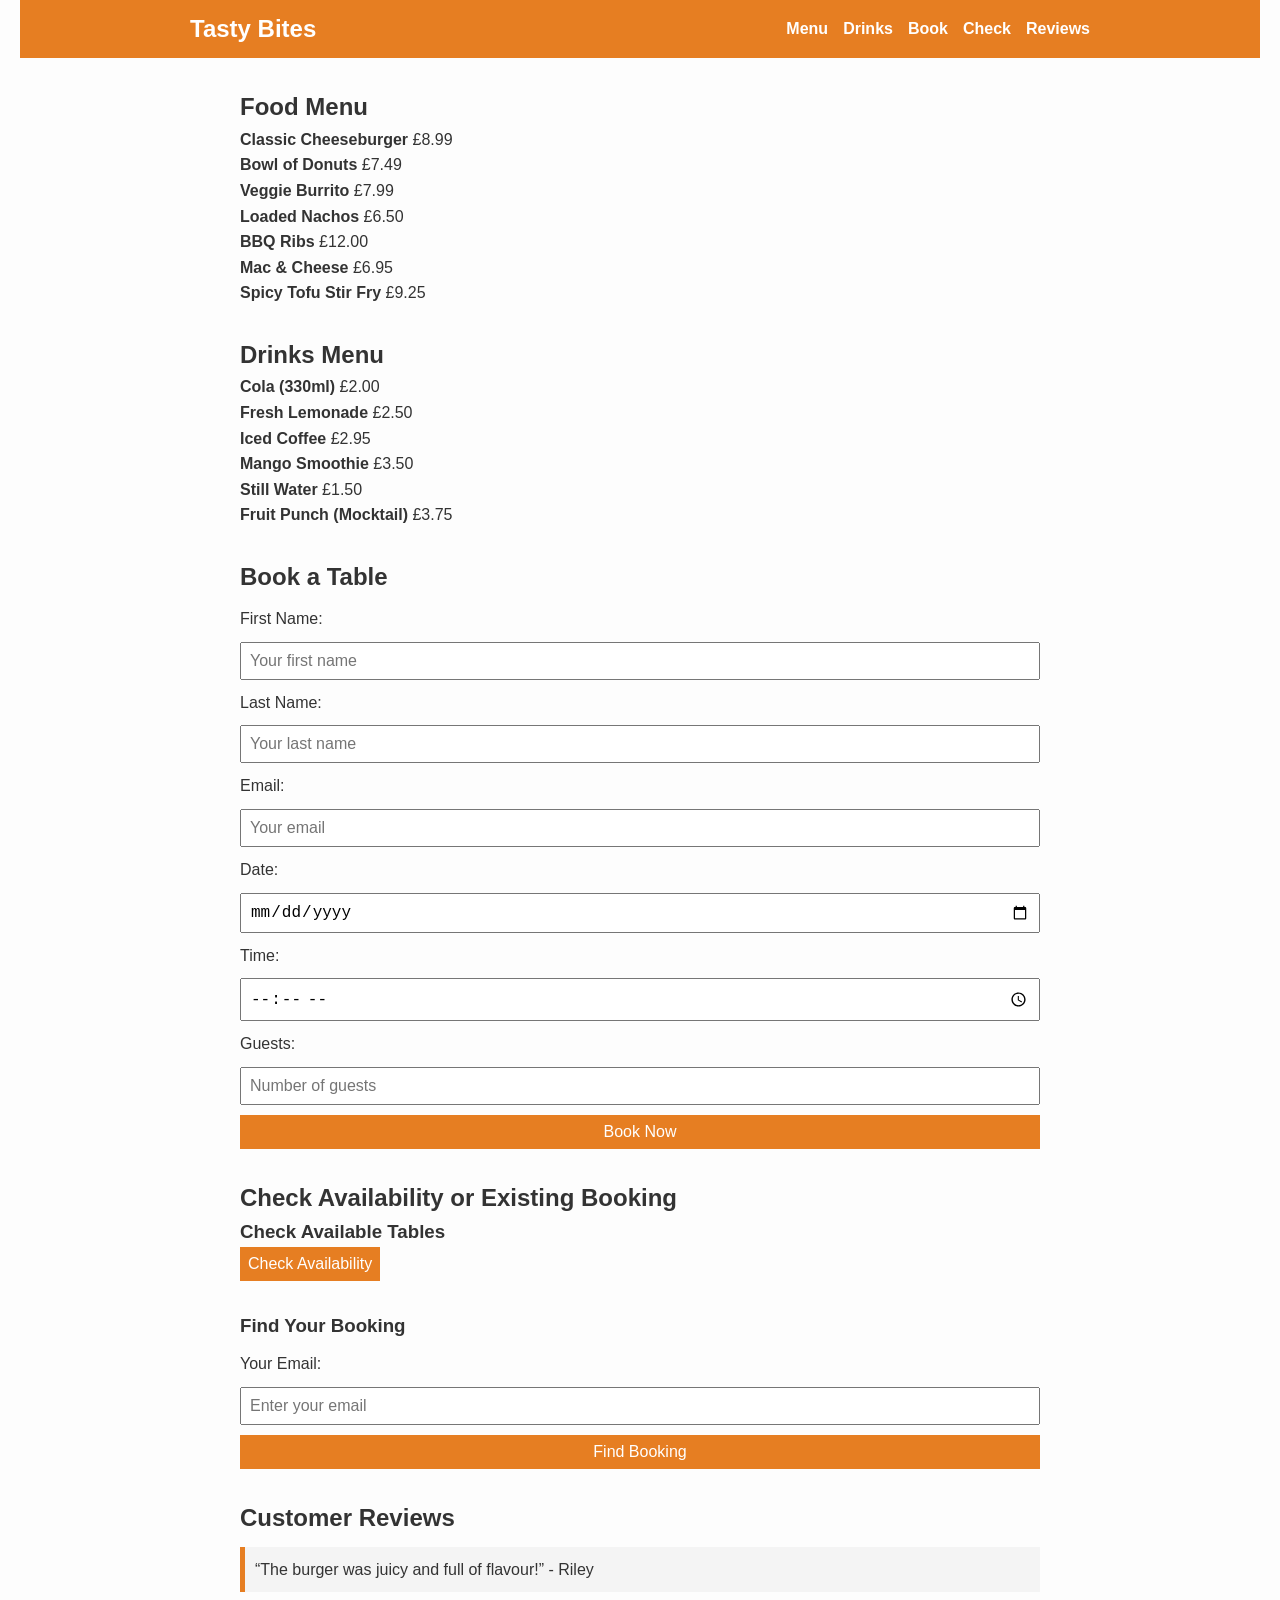
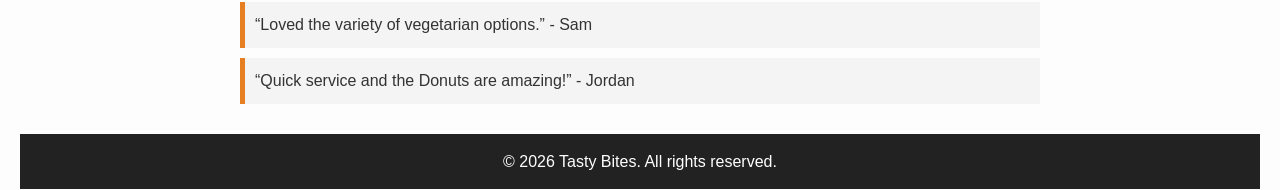
<file: Beginner/JavaScript/New lessons/lessons/HTML-And-JavaScript/index.html>
<!DOCTYPE html>
<html lang="en">
<head>
  <meta charset="UTF-8" />
  <meta name="viewport" content="width=device-width, initial-scale=1.0"/>
  <title>Simple Restaurant</title>
  <link rel="stylesheet" href="style.css" />
</head>
<body>

  <!-- Navbar -->
  <header>
    <nav class="navbar">
      <h1 class="logo">Tasty Bites</h1>
      <ul class="nav-links">
        <li><a href="#menu">Menu</a></li>
        <li><a href="#drinks">Drinks</a></li>
        <li><a href="#booking">Book</a></li>
        <li><a href="#check">Check</a></li>
        <li><a href="#reviews">Reviews</a></li>
      </ul>
    </nav>
  </header>

  <main>

    <!-- Food Menu Section -->
    <section id="menu" class="section">
      <h2>Food Menu</h2>
      <ul class="menu-list">
        <li><strong>Classic Cheeseburger</strong> £8.99</li>
        <li><strong>Bowl of Donuts</strong> £7.49</li>
        <li><strong>Veggie Burrito</strong> £7.99</li>
        <li><strong>Loaded Nachos</strong> £6.50</li>
        <li><strong>BBQ Ribs</strong> £12.00</li>
        <li><strong>Mac & Cheese</strong> £6.95</li>
        <li><strong>Spicy Tofu Stir Fry</strong> £9.25</li>
      </ul>
    </section>

    <!-- Drinks Menu Section -->
    <section id="drinks" class="section">
      <h2>Drinks Menu</h2>
      <ul class="menu-list">
        <li><strong>Cola (330ml)</strong> £2.00</li>
        <li><strong>Fresh Lemonade</strong> £2.50</li>
        <li><strong>Iced Coffee</strong> £2.95</li>
        <li><strong>Mango Smoothie</strong> £3.50</li>
        <li><strong>Still Water</strong> £1.50</li>
        <li><strong>Fruit Punch (Mocktail)</strong> £3.75</li>
      </ul>
    </section>

    <!-- Booking Section -->
    <section id="booking" class="section">
      <h2>Book a Table</h2>
      <form id="booking-form">
        <label for="fname">First Name:</label>
        <input type="text" id="fname" placeholder="Your first name" />

        <label for="lname">Last Name:</label>
        <input type="text" id="lname" placeholder="Your last name" />

        <label for="email">Email:</label>
        <input type="email" id="email" placeholder="Your email" />

        <label for="date">Date:</label>
        <input type="date" id="date" />

        <label for="time">Time:</label>
        <input type="time" id="time" />

        <label for="guests">Guests:</label>
        <input type="number" id="guests" placeholder="Number of guests" />

        <button type="submit">Book Now</button>
      </form>
    </section>

    <!-- Check Availability & Booking -->
    <section id="check" class="section">
      <h2>Check Availability or Existing Booking</h2>

      <div class="check-group">
        <h3>Check Available Tables</h3>
        <h4 id="availability-counter"></h4>

        <button>Check Availability</button>
      </div>

      <div class="check-group">
        <h3>Find Your Booking</h3>
        <form id="find-booking-form">
          <label for="booking-email">Your Email:</label>
          <input type="email" id="booking-email" placeholder="Enter your email" />

          <button type="submit">Find Booking</button>
        </form>
      </div>
    </section>

    <!-- Reviews Section -->
    <section id="reviews" class="section">
      <h2>Customer Reviews</h2>
      <blockquote>“The burger was juicy and full of flavour!” - Riley</blockquote>
      <blockquote>“Loved the variety of vegetarian options.” - Sam</blockquote>
      <blockquote>“Quick service and the Donuts are amazing!” - Jordan</blockquote>
    </section>

  </main>

  <!-- Footer -->
  <footer>
    <p>&copy; 2026 Tasty Bites. All rights reserved.</p>
  </footer>

  <!-- Where to add in Script Tag -->

  <script src="script.js"></script>
</body>
</html>
</file>
<file: Beginner/JavaScript/New lessons/lessons/HTML-And-JavaScript/style.css>
/* Basic Reset */
* {
  margin: 0;
  padding: 0;
  box-sizing: border-box;
}

body {
  font-family: Arial, sans-serif;
  line-height: 1.6;
  background-color: #fdfdfd;
  color: #333;
  padding: 0 20px;
}

header {
  background-color: #e67e22;
  padding: 10px 0;
  margin-bottom: 20px;
}

.navbar {
  display: flex;
  justify-content: space-between;
  align-items: center;
  max-width: 900px;
  margin: 0 auto;
}

.logo {
  font-size: 24px;
  color: #fff;
}

.nav-links {
  list-style: none;
  display: flex;
  gap: 15px;
}

.nav-links a {
  text-decoration: none;
  color: #fff;
  font-weight: bold;
}

.section {
  max-width: 800px;
  margin: 30px auto;
}

.menu-list {
  list-style: none;
  padding-left: 0;
}

#booking-form,
#check-availability-form,
#find-booking-form {
  display: flex;
  flex-direction: column;
  gap: 10px;
  margin-top: 10px;
}

input, button {
  padding: 8px;
  font-size: 16px;
}

button {
  background-color: #e67e22;
  color: #fff;
  border: none;
  cursor: pointer;
}

button:hover {
  background-color: #cf711f;
}

blockquote {
  background-color: #f4f4f4;
  padding: 10px;
  margin: 10px 0;
  border-left: 5px solid #e67e22;
}

footer {
  text-align: center;
  padding: 15px;
  background-color: #222;
  color: #fff;
  margin-top: 30px;
}

.check-group {
  margin-bottom: 30px;
}
</file>
